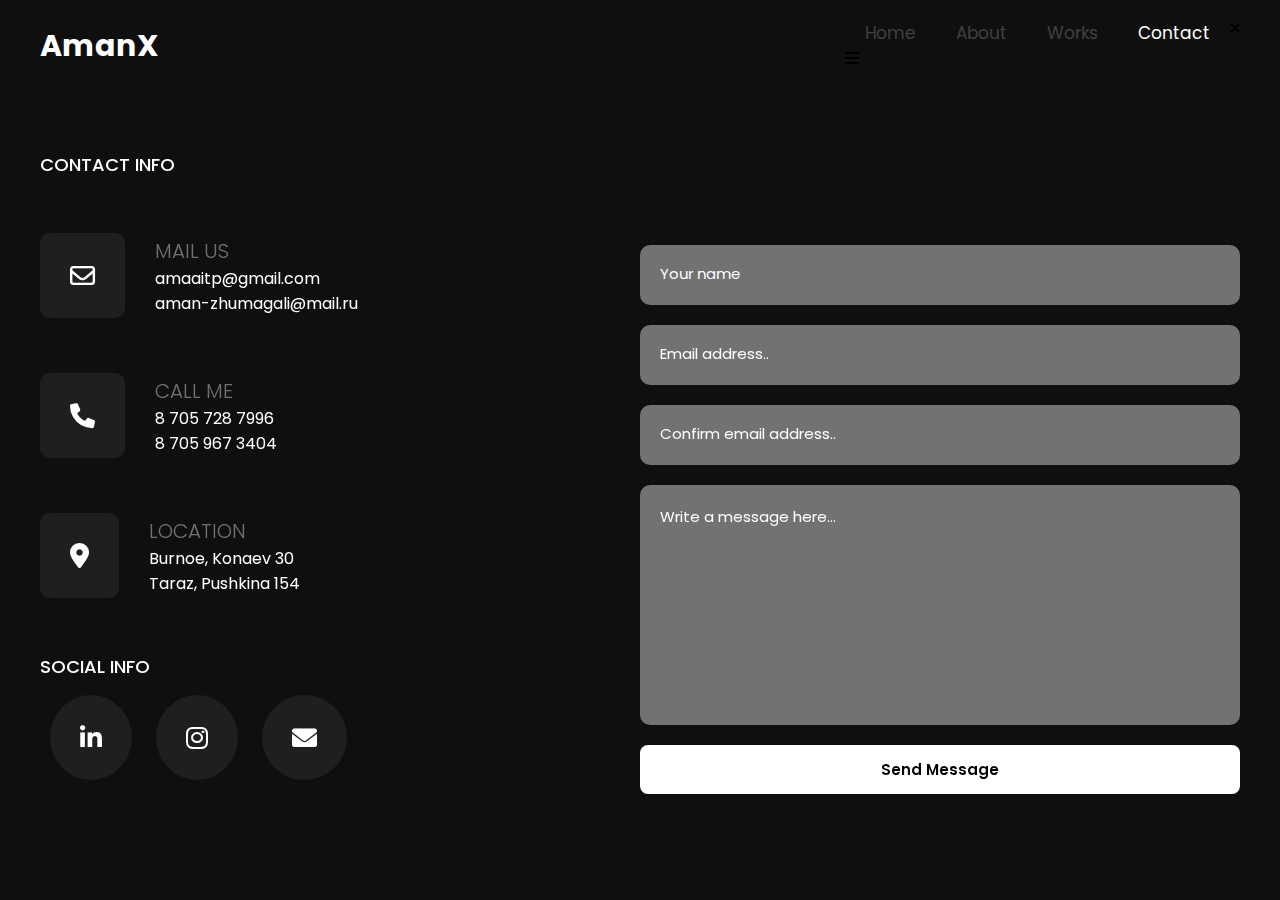
<file: contact.html>
<!DOCTYPE html>
<html lang="en">
<head>
	<meta charset="UTF-8">
	<meta name="viewport" content="width=device-width, initial-scale=1.0">
	<title>Contact Us</title>
	<link rel="stylesheet" href="./style.css">
	<link rel="preconnect" href="https://fonts.googleapis.com">
	<link rel="preconnect" href="https://fonts.gstatic.com" crossorigin>
	<link
		href="https://fonts.googleapis.com/css2?family=Poppins:ital,wght@0,100;0,200;0,300;0,400;0,500;0,600;0,700;0,800;0,900;1,100;1,200;1,300;1,400;1,500;1,600;1,700;1,800;1,900&display=swap"
		rel="stylesheet">
	<link rel="stylesheet" href="https://cdnjs.cloudflare.com/ajax/libs/font-awesome/6.0.0/css/all.min.css">
	<link rel="stylesheet" href="https://unpkg.com/aos@next/dist/aos.css" />
</head>
<body>
	<header>
		<div class="head">
			<div class="container">
				<div class="con-ins">
					<div class="title">
						AmanX
					</div>
					<nav id="navbar">
						<ul id="nav">
							<li><a href="./index.html">Home</a></li>
							<li><a href="./about.html">About</a></li>
							<li><a href="./work.html">Works</a></li>
							<li><a class="active" href="./contact.html">Contact</a></li>
							<i id="close" class="fa-solid fa-xmark"></i>
						</ul>
						<i id="bar" class="fa-solid fa-bars"></i>
					</nav>
				</div>
			</div>
		</div>
	</header>
	<div class="contact">
		<div class="container">
			<div data-aos="zoom-in-up" data-aos-duration="2000" class="contact-con">
				<div class="contact-first">
					<h1 class="con">contact info</h1>
					<div class="connectme">
						<div class="mail">
							<div class="main-icon">
								<i class="fa-regular fa-envelope"></i>
							</div>
							<div class="mail-info">
								<h1>mail us</h1>
								<p>amaaitp@gmail.com</p>
								<p>aman-zhumagali@mail.ru</p>
							</div>
						</div>
						<div class="mail">
							<div class="main-icon">
								<i class="fa-solid fa-phone"></i>
							</div>
							<div class="mail-info">
								<h1>call me</h1>
								<p>8 705 728 7996</p>
								<p>8 705 967 3404</p>
							</div>
						</div>
						<div class="mail">
							<div class="main-icon">
								<i class="fa-solid fa-location-dot"></i>	
							</div>
							<div class="mail-info">
								<h1>location</h1>
								<p>Burnoe, Konaev 30</p>
								<p>Taraz, Pushkina 154</p>
							</div>
						</div>
					</div>
					<div class="types">
						<h1>social info</h1>
						<div class="types-icons">
							<a href="https://www.linkedin.com/in/aman-zhumagali-29a73b306/"><i class="fa-brands fa-linkedin-in"></i></a>
							<a href="https://www.instagram.com/amaaitp/"><i class="fa-brands fa-instagram"></i></a>
							<a href="mailto:amaaitp@gmail.com"><i class="fa-solid fa-envelope"></i></a>
						</div>
					</div>
				</div>
				<section class="contact" id="contact">
					<div class="center">
						<div class="h-main">
							<div class="contact-form">
								<form id="contactForm" novalidate data-aos="zoom-in-up" data-aos-duration="2000" action="https://api.web3forms.com/submit" method="POST">
									<input type="hidden" name="access_key" value="61c468e8-7780-4813-a691-5efab6852ebd">
									<input id="name" name="name" type="text" placeholder="Your name" required>
									<input id="email" name="email" type="email" placeholder="Email address.." required>
									<input id="emailConfirm" type="email" placeholder="Confirm email address.." required>
									<textarea id="message" name="message" cols="30" rows="10" placeholder="Write a message here..." required></textarea>
									<input type="submit" value="Send Message" class="send-btn">
								</form>
							</div>
						</div>
					</div>
				</section>
			</div>
		</div>
	</div>

	<script src="https://unpkg.com/aos@next/dist/aos.js"></script>
	<script>
		AOS.init();
	</script>
	<script>
		document.getElementById("contactForm").addEventListener("submit", function(event) {
			const name = document.getElementById("name").value.trim();
			const email = document.getElementById("email").value.trim();
			const emailConfirm = document.getElementById("emailConfirm").value.trim();
			const message = document.getElementById("message").value.trim();
		
			if (name === "") {
				alert("Введите ваше имя.");
				event.preventDefault();
				return;
			}
			if (email === "" || emailConfirm === "") {
				alert("Введите и подтвердите ваш email.");
				event.preventDefault();
				return;
			}
			if (message === "") {
				alert("Введите сообщение.");
				event.preventDefault();
				return;
			}
			if (email !== emailConfirm) {
				alert("Email адреса не совпадают.");
				event.preventDefault();
				return;
			}
			const emailPattern = /^[a-zA-Z0-9._%+-]+@[a-zA-Z0-9.-]+\.[a-zA-Z]{2,}$/;
			if (!emailPattern.test(email)) {
				alert("Введите корректный email адрес.");
				event.preventDefault();
				return;
			}
			alert("Форма отправлена!");
		});

		const bar = document.getElementById('bar');
		const nav = document.getElementById('navbar');
		const close = document.getElementById('close')

		bar.addEventListener("click", () => {
			nav.classList.toggle('active');
		});
		close.addEventListener("click", () => {
			nav.classList.remove('active');
		});
	</script>
</body>
</html>
</file>
<file: style.css>
* {
	margin: 0;
	padding: 0;
	box-sizing: border-box;
	font-family: "Poppins", sans-serif;
	text-decoration: none;
}

body {
	background-color: #0f0f0f;
	min-height: 100vh;
}

.container {
	max-width: 1200px;
	margin: 0 auto;
}

.con-ins {
	display: flex;
	justify-content: space-between;
	align-items: center;
	padding: 20px 0;
}

nav ul {
	display: flex;
}

nav ul li a {
	text-decoration: none;
	color: #404040;
	font-size: 17px;
}

nav ul li a.active {
	color: white;
}

nav ul li {
	list-style: none;
	padding: 0 20px;
}

.title {
	font-size: 30px;
	color: white;
	font-weight: bold;
}

.head-button button {
	background-color: #404040;
	color: white;
	padding: 10px 20px;
	font-size: 17px;
	border: none;
	border-radius: 10px;
}

.option-grid {
	display: grid;
}

.main-profile {
	background-color: #191919;
	display: flex;
	justify-content: space-between;
	color: white;
	padding: 10px 40px;
	align-items: center;
	border-radius: 25px;
}

.profile-info span {
	text-transform: uppercase;
	color: #727272;
}

.profile-info h1 {
	font-weight: 500;
	line-height: 33px;
	padding: 10px 0;
}

.profile-info p {
	color: #727272;
}

.main-active {
	background-color: #191919;
	height: 50px;
	border-radius: 25px;
}

.cretate {
	background-color: #191919;
	padding: 20px 20px;
	border-radius: 25px;
	color: white;
}

.main-grid {
	display: grid;
	grid-template-columns: repeat(2, 1fr);
	gap: 20px;
}

.profile-img img {
	width: 200px;
	height: 200px;
	border-top-left-radius: 30px;
	border-bottom-right-radius: 30px;
}

.main-project-cretate {
	display: grid;
	grid-template-columns: repeat(2, 1fr);
	gap: 20px;
	margin: 20px 0;
}

.din-info-in h1 {
	font-size: 20px;
	font-weight: 500;
}

.din-info-in p {
	color: #727272;
	font-size: 15px;
	padding: 20px 0;
	text-transform: uppercase;
}

.main-active {
	color: white;
	display: flex;
	align-items: center;
	justify-content: center;
}

.main-grids {
	display: grid;
	grid-template-columns: 260px 1fr 260px;
	gap: 20px;
	margin: 20px 0;
}

.icons-cretate i {
	color: white;
	font-size: 40px;
}

.create-info {
	display: flex;
	align-items: center;
	justify-content: space-between;
}

.create-info i {
	font-size: 25px;
}

.icons-cretate {
	display: flex;
	justify-content: space-between;
}

.cretate {
	display: flex;
	flex-direction: column;
	justify-content: space-between;
	height: 100%;
}

.icons-cretate {
	padding: 50px 50px;
}

.main-gridss {
	display: grid;
	grid-template-columns: repeat(2, 1fr);
	gap: 25px;
}

.foot-fir {
	background-color: #191919;
	padding: 20px 20px;
	border-radius: 25px;
}

.item-1 {
	background-color: #1f1f1f;
	color: white;
	padding: 30px 30px;
	border-radius: 30px;
	text-align: center;
}

.foot-sec {
	background-color: #191919;
	height: 100%;
	border-radius: 25px;
	display: flex;
	align-items: center;
	color: white;
	font-size: 40px;
	font-weight: bold;
	padding: 0 30px;
}

.foot-sec span {
	color: #5b78f6;
}

.foot-fir-location {
	display: flex;
	justify-content: space-between;
}

.foot-sec-location {
	display: flex;
	align-items: end;
	justify-content: space-between;
	width: 100%;
}

.sec-first {
	background-color: #1f1f1f;
	padding: 25px 25px;
	border-radius: 30px;
}

.sec-first img {
	width: 300px;
	height: 300px;
	border-radius: 35px;
}

.section-header {
	display: flex;
	justify-content: space-between;
}

.sec-title {
	display: flex;
	align-items: center;
	gap: 10px;
}

.sec-title h1 {
	font-size: 70px;
	color: white;
	text-transform: uppercase;
	font-weight: 400;
}

.sec-title img {
	width: 50px;
	height: 50px;
}

.sec-info {
	background-color: #191919;
	max-width: 800px;
	display: flex;
	align-items: end;
	height: 70%;
	color: white;
	padding-left: 30px;
	padding-bottom: 30px;
	padding-right: 30px;
	border-radius: 30px;
	position: relative;
}

.sec-info-title h1 {
	padding-bottom: 10px;
}

.sec-info-title img {
	position: absolute;
	top: 0;
}

.section-about {
	margin-top: 60px;
}

.section-f {
	padding: 10px 0;
}

.experience {
	background-color: #191919;
	width: 100%;
	border-radius: 30px;
	padding: 20px 20px;
}

.edu {
	background-color: #191919;
	width: 100%;
	border-radius: 30px;
	padding: 20px 20px;
}

.education-box {
	display: flex;
	justify-content: space-between;
	gap: 30px;
}

.education {
	margin: 15px 0;
}

.titl {
	color: white;
	font-weight: 300;
	text-transform: uppercase;
	font-size: 20px;
}

.edu-info {
	padding: 13px 0;
}

.edu-info h1 {
	color: white;
	text-transform: uppercase;
	font-weight: 300;
	font-size: 23px;
}

.edu-info p,
span {
	color: #727272;
}

.telega-box {
	background-color: #727272;
	border-radius: 30px;
	display: flex;
	justify-content: center;
	padding: 10px 0;
	gap: 10px;
}

.telega-box i {
	background-color: #191919;
	border-radius: 50%;
	padding: 25px 25px;
	font-size: 30px;
}

.word-m {
	background-color: #191919;
	border-radius: 25px;
	padding: 20px 20px;
}

.word-con {
	display: flex;
}

.sec-title h1 {
	text-align: center;
}

.boxes-word {
	display: flex;
	flex-wrap: wrap;
}

.word-m img {
	border-radius: 30px;
}

.word-inf {
	display: flex;
	align-items: center;
	justify-content: space-between;
	padding: 10px 0;
}

.word-inf i {
	font-size: 30px;
	color: white;
}

.word-info h1 {
	color: white;
	font-weight: 300;
	font-size: 25px;
}

.word-m {
	margin: 9px 9px;
}

.word-info p {
	color: #727272;
	font-size: 12px;
	text-transform: uppercase;
}
.sec-title {
	display: flex;
	justify-content: center;
}

.works {
	margin: 80px 0;
}

.contact-con {
	display: flex;
	justify-content: space-between;
}

.contact-first .con {
	color: white;
	text-transform: uppercase;
	font-size: 18px;
	font-weight: 500;
}

.mail {
	display: flex;
	align-items: center;
}

.main-icon i {
	background-color: #1f1f1f;
	border-radius: 10px;
	padding: 30px 30px;
	color: white;
	font-size: 25px;
}

.mail-info h1 {
	color: #727272;
	text-transform: uppercase;
	font-size: 20px;
	font-weight: 300;
}

.mail-info p {
	color: white;
}

.mail {
	margin: 55px 0;
}

form {
	display: flex;
	flex-direction: column;
}

.mail-info {
	padding: 0 30px;
}

.types h1 {
	color: white;
	text-transform: uppercase;
	font-size: 18px;
	font-weight: 500;
}

.types i {
	background-color: #1f1f1f;
	border-radius: 50%;
	padding: 30px 30px;
	color: white;
	font-size: 25px;
	margin: 15px 10px;
}

.contact-form {
	display: flex;
	justify-content: center;
	margin-top: 2.1rem;
}

.contact-form form {
	position: relative;
	width: 600px;
}

form input,
form textarea {
	width: 100%;
	padding: 20px;
	border: none;
	outline: none;
	background: #727272;
	color: var(--text-color);
	margin-bottom: 20px;
	border-radius: 10px;

}

form input::placeholder,
form textarea::placeholder {
	color: white;
	font-size: 15px;
}

form textarea {
	resize: none;
}

form .send-btn {
	display: inline-block;
	padding: 11px 25px;
	background: var(--main-color);
	border: 2px solid var(--main-color);
	border-radius: 8px;
	font-size: 15px;
	font-weight: 600;
	transition: all .6s;
}

form .send-btn:hover {
	background: transparent;
	color: var(--main-color);
	box-shadow: 0 0 20px var(--main-color);
	cursor: pointer;

}

.h-main {
	display: flex;
	flex-wrap: wrap;
	align-items: center;
	justify-content: space-between;
}

.h-text h2 {
	font-size: var(--h2-font);
	color: var(--main-color);
	font-weight: 700;
}

.h-button a {
	display: inline-block;
	font-size: 18px;
	color: var(--text-color);
	transition: all .7s;

}

.h-button i {
	margin-left: 6px;
}

.h-button a:hover {
	transform: translateY(-5px);
	color: var(--main-color);
}

:root {
	--bg-color: #1d1e23;
	--main-color: white;
	--text-color: #000000;

	--h1-font: 4.6rem;
	--h2-font: 3.7rem;
	--p-font: 1rem;
}

.contact {
	margin: 60px 0;
}


@media (max-width: 1024px) {
	.contact-con {
		display: flex;
		flex-wrap: wrap;
		justify-content: center;
	}
	.word-con {
		display: flex;
		flex-wrap: wrap;
		justify-content: center;
	}

	.word-man {
		order: 1;
	}

	.word-ma {
		order: 2;
		display: flex;
		flex-wrap: wrap;
		justify-content: center;
	}

	.boxes-word {
		display: flex;
		justify-content: center;
	}

	.section-header {
		display: flex;
		flex-wrap: wrap;
	}

	.education-box {
		display: flex;
		flex-wrap: wrap;
	}

	.main-grids {
		display: grid;
		grid-template-columns: repeat(1, 1fr);
	}

	.sec-info {
		max-width: 100%;
		padding: 80px 0;
	}

	.container {
		max-width: 700px;
	}

	.foot-title {
		font-size: 30px;
		padding: 20px 0;
	}

	.sec-info-title img {
		display: none;
	}

	.sec-title {
		margin: 30px 0;
	}

	.sec-info {
		padding: 140px 30px;
	}

	.section-header {
		display: flex;
		justify-content: center;
	}

	.main-grid {
		display: grid;
		grid-template-columns: repeat(1, 1fr);
	}

	.g {
		display: flex;
		justify-content: center;
	}

	.main-gridss {
		display: grid;
		grid-template-columns: repeat(1, 1fr);
	}

	.main-profile {
		display: flex;
		flex-direction: column;
		align-items: center;
		text-align: center;
	}
}

@media (max-width: 768px) {
	/* Hidden by default */
#navbar ul {
	position: fixed;
	background-color: #fff;
	height: 30vh;
	width: 100%;
	top: -100vh; /* Start off-screen */
	left: 0;
	z-index: 1000;
	display: flex;
	flex-direction: column;
	color: black;
	justify-content: center;
	align-items: center;
	transition: top 0.3s ease-in-out;
}
#navbar ul li {
	padding: 10px 0;
}

/* Show when active */
#navbar.active ul {
	top: 0;
}
nav ul li a.active {
	color: #000000;
}
.main-grids {
	gap: 0;
}
.main-project-cretate {
	margin: 0 0;
}
#close {
	position: absolute;
	top: 30px;
	left: 30px;
	font-size: 30px;
}
	#bar {
		color: white;
		font-size: 30px;
	}

	.head-button {
		display: none;
	}

	.contact-form form {
		width: 100%;
	}

	.sec-title h1 {
		font-size: 35px;
	}

	.container {
		max-width: 500px;
	}

	.sec-info-title h1 {
		font-size: 25px;
	}

	.sec-info {
		padding: 90px 30px;
	}

	.sec-first img {
		width: 150px;
		height: 150px;
	}

	.section-header {
		display: flex;
		justify-content: center;
	}

	.word-m img {
		width: 250px;
		height: 250px;
	}

	form .send-btn {
		font-size: 10px;
	}
	.cretate {
		display: none;
	}
	.foot-fir-location {
		display: flex;
		flex-wrap: wrap;
		justify-content: center;
	}
	.item-1 {
		margin: 20px 0;
	}
}

@media (max-width: 480px) {
	.container {
		max-width: 300px;
	}	
}

.modal {
	display: none; /* Hidden by default */
	position: fixed;
	top: 0;
	left: 0;
	width: 100%;
	height: 100%;
	background-color: rgba(0, 0, 0, 0.5); /* Background overlay */
	justify-content: center;
	align-items: center;
	z-index: 1000;
 }
 
 .modal-container {
	background-color: #fff;
	padding: 20px;
	border-radius: 8px;
 }

 .tin {
	margin: 60px 0;
 }
 
 .tin button {
	background-color: white;
	padding: 20px 30px;
	color: black;
	border-radius: 15px;
 }
 .tin p {
	color: white;
	font-size: 20px;
	padding: 30px 0;
 }

 .telega-box a {
	color: white;
 }

 .create-info i {
	transition: transform 0.3s ease;
 }
.create-info i:hover {
	transform: scale(1.1) translateX(10px); 
}

.iconns i {
	transition: transform 0.3s ease;
}

.iconns i:hover {
	transform: scale(1.1) translateX(10px); /* Scales and moves to the right */
}


.word-inf i {
	transition: transform 0.3s ease;
}
.word-inf i:hover {
	transform: scale(1.1) translateX(10px); 
}
.types-icons i {
	transition: transform 0.3s ease, box-shadow 0.3s ease;
}

.types-icons i:hover {
	transform: scale(1.1); 
	box-shadow: 0px 4px 15px rgba(255, 255, 255, 0.6), 
					0px 4px 10px rgba(200, 200, 200, 0.4); /* White and light shadow */
}
</file>
